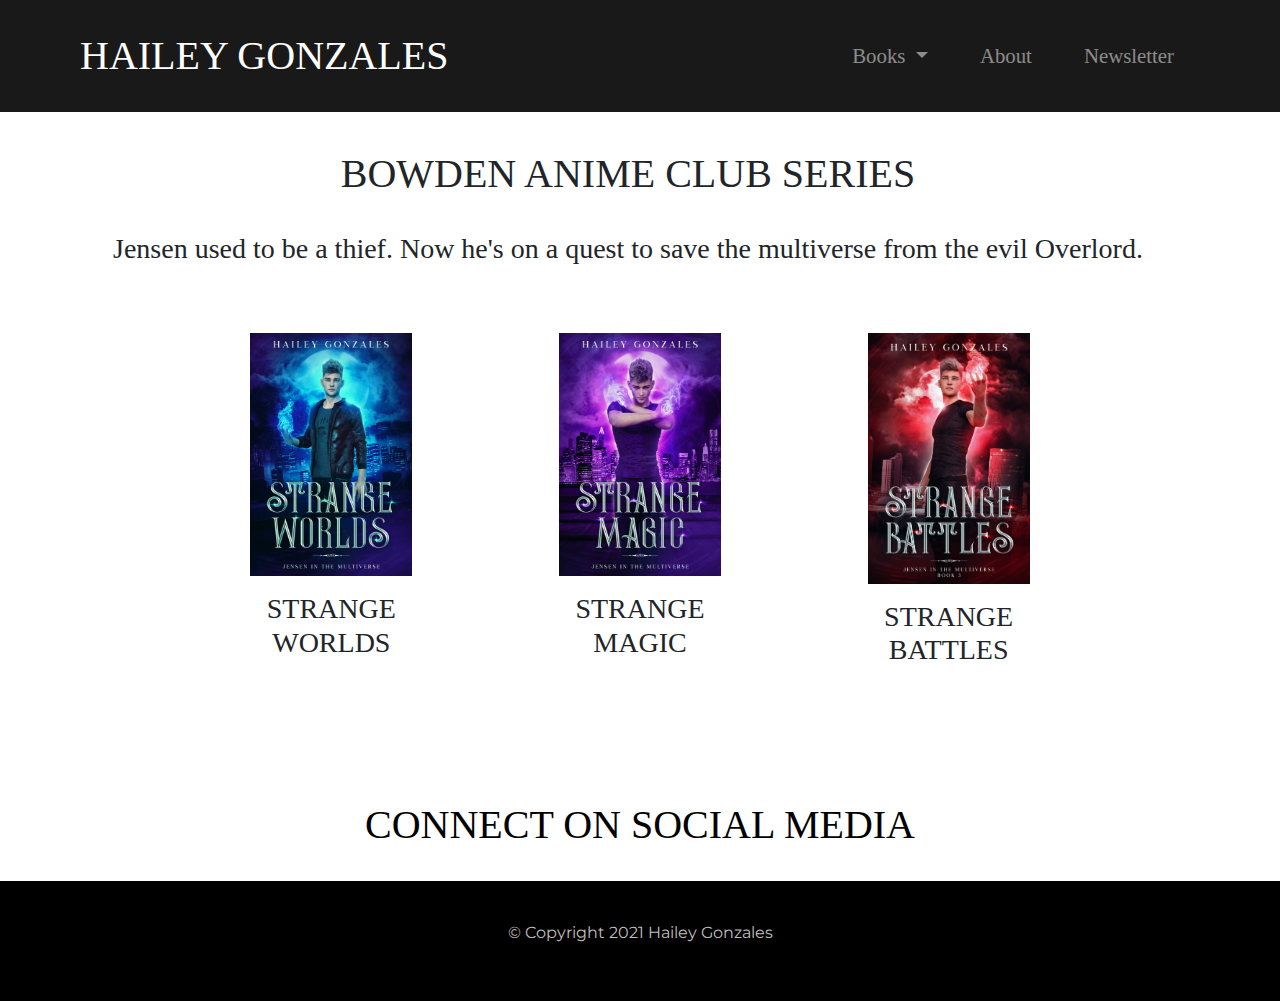
<file: bowden-anime.html>
<!DOCTYPE html>
<html>
    <head>
        <title>Hailey Gonzales</title>
        <!-- Google Fonts-->
        <link rel="preconnect" href="https://fonts.googleapis.com">
        <link rel="preconnect" href="https://fonts.gstatic.com" crossorigin>
        <link href="https://fonts.googleapis.com/css2?family=Meow+Script&family=Montserrat:wght@400;900&display=swap" rel="stylesheet">
        <link href="https://fonts.googleapis.com/css2?family=Cinzel+Decorative&display=swap" rel="stylesheet">
        <link href="https://fonts.googleapis.com/css2?family=Source+Sans+Pro&display=swap" rel="stylesheet">
        
        <link href="https://fonts.googleapis.com/css2?family=Montagu+Slab&display=swap" rel="stylesheet">


        <!-- Bootstrap  -->
        <link rel="stylesheet" href="https://cdn.jsdelivr.net/npm/bootstrap@4.3.1/dist/css/bootstrap.min.css" integrity="sha384-ggOyR0iXCbMQv3Xipma34MD+dH/1fQ784/j6cY/iJTQUOhcWr7x9JvoRxT2MZw1T" crossorigin="anonymous">
        <link rel="stylesheet" href="css/styles.css">

        <!-- Font awesome-->
        <link rel="stylesheet" href="https://pro.fontawesome.com/releases/v5.10.0/css/all.css" integrity="sha384-AYmEC3Yw5cVb3ZcuHtOA93w35dYTsvhLPVnYs9eStHfGJvOvKxVfELGroGkvsg+p" crossorigin="anonymous"/>

        <script src="https://code.jquery.com/jquery-3.3.1.slim.min.js" integrity="sha384-q8i/X+965DzO0rT7abK41JStQIAqVgRVzpbzo5smXKp4YfRvH+8abtTE1Pi6jizo" crossorigin="anonymous"></script>
        <script src="https://cdn.jsdelivr.net/npm/popper.js@1.14.7/dist/umd/popper.min.js" integrity="sha384-UO2eT0CpHqdSJQ6hJty5KVphtPhzWj9WO1clHTMGa3JDZwrnQq4sF86dIHNDz0W1" crossorigin="anonymous"></script>
        <script src="https://cdn.jsdelivr.net/npm/bootstrap@4.3.1/dist/js/bootstrap.min.js" integrity="sha384-JjSmVgyd0p3pXB1rRibZUAYoIIy6OrQ6VrjIEaFf/nJGzIxFDsf4x0xIM+B07jRM" crossorigin="anonymous"></script>
    </head>

<body>

  
  <section id="title">
    <div class="container-flow">
      <!-- Nav Bar -->
      <nav class="navbar navbar-expand-lg  navbar-dark">
        <a class="navbar-brand nav-name" href="index.html">HAILEY GONZALES</a>
        <button class="navbar-toggler" type="button" data-toggle="collapse" data-target="#navbarTogglerDemo02" aria-controls="navbarTogglerDemo02" aria-expanded="false" aria-label="Toggle navigation">
          <span class="navbar-toggler-icon"></span>
        </button>

        <div class="collapse navbar-collapse" id="navbarTogglerDemo02">

          <ul class="navbar-nav ml-auto">



          <li class="nav-item dropdown">
              <a class="nav-link dropdown-toggle" href="#" id="navbarDropdown" role="button" data-toggle="dropdown" aria-haspopup="true" aria-expanded="false">
                    Books
                  </a>
                  <div class="dropdown-menu" aria-labelledby="navbarDropdown">
                    <a class="dropdown-item" href="#bowden-anime-club">Bowden Anime Club Series</a>
                    <a class="dropdown-item" href="jensen.html">Jensen in the Multiverse Series</a>
                    <a class="dropdown-item" href="#batallion-cupids">Batallion Cupid Series</a>
                    <a class="dropdown-item" href="#spare-parts">Spare Parts Series</a>
                    <a class="dropdown-item" href="#all-books">All Books</a>
                  
                  </div>
          </li>


            <li class="nav-item">
              <a class="nav-link" href="#about">About</a>
            </li>
            <li class="nav-item">
              <a class="nav-link" href="#cta">Newsletter</a>
            </li>
          </ul>
        </div>
      </nav>
    </div>
  </section>


  <section  id="series-book">
    <!-- Title -->
  <div class="container-fluid">
    <div class="row">

        <div class= "series-heading">
          <h1 class="big-head">BOWDEN ANIME CLUB SERIES</h1>

            <h3 class="mid-heading">
              Jensen used to be a thief. Now he's on a quest to save the multiverse
               from the evil Overlord. 
            </h3>
        </div>
    </div>
  </div>
</section>


<section class= "all-books" id="all-books">
    <div class="row">
        <div class="col-lg-4 feature-box">
            <a href="strange-worlds.html">
            <img class="feature-img" src="images/strangeworlds.jpg" alt="iphone-mockup">
            </a>
            <div class="spacing"></div>
            <h3>STRANGE WORLDS</h3>
        </div>

        <div class="col-lg-4 feature-box">
            <a href="strange-magic.html">
            <img class="feature-img" src="images/strangemagic.jpg" alt="iphone-mockup">
            </a>
            <div class="spacing"></div>
            <h3>STRANGE MAGIC</h3>
        </div>

        <div class="col-lg-4 feature-box">
            <a href="strange-battles.html">
            <img class="feature-img" src="images/strangebattles.jpg" alt="iphone-mockup">
            </a>
            <div class="spacing"></div>
            <h3>STRANGE BATTLES</h3>
        </div>

      </div>
  </section>

  

    <section id="social">
      <h2 class="social-heading">CONNECT ON SOCIAL MEDIA</h2>  

  <div class="social-icons">
          <i class="fab fa-instagram fa-4x icon"></i>
          <i class="fab fa-facebook fa-4x icon"></i>
          <i class="fab fa-twitter fa-4x icon"></i>
  </div>

  </section>

  <footer id="footer">

    <p class= "footer">© Copyright 2021 Hailey Gonzales</p>

  </footer>


  </body>
</html>
</file>
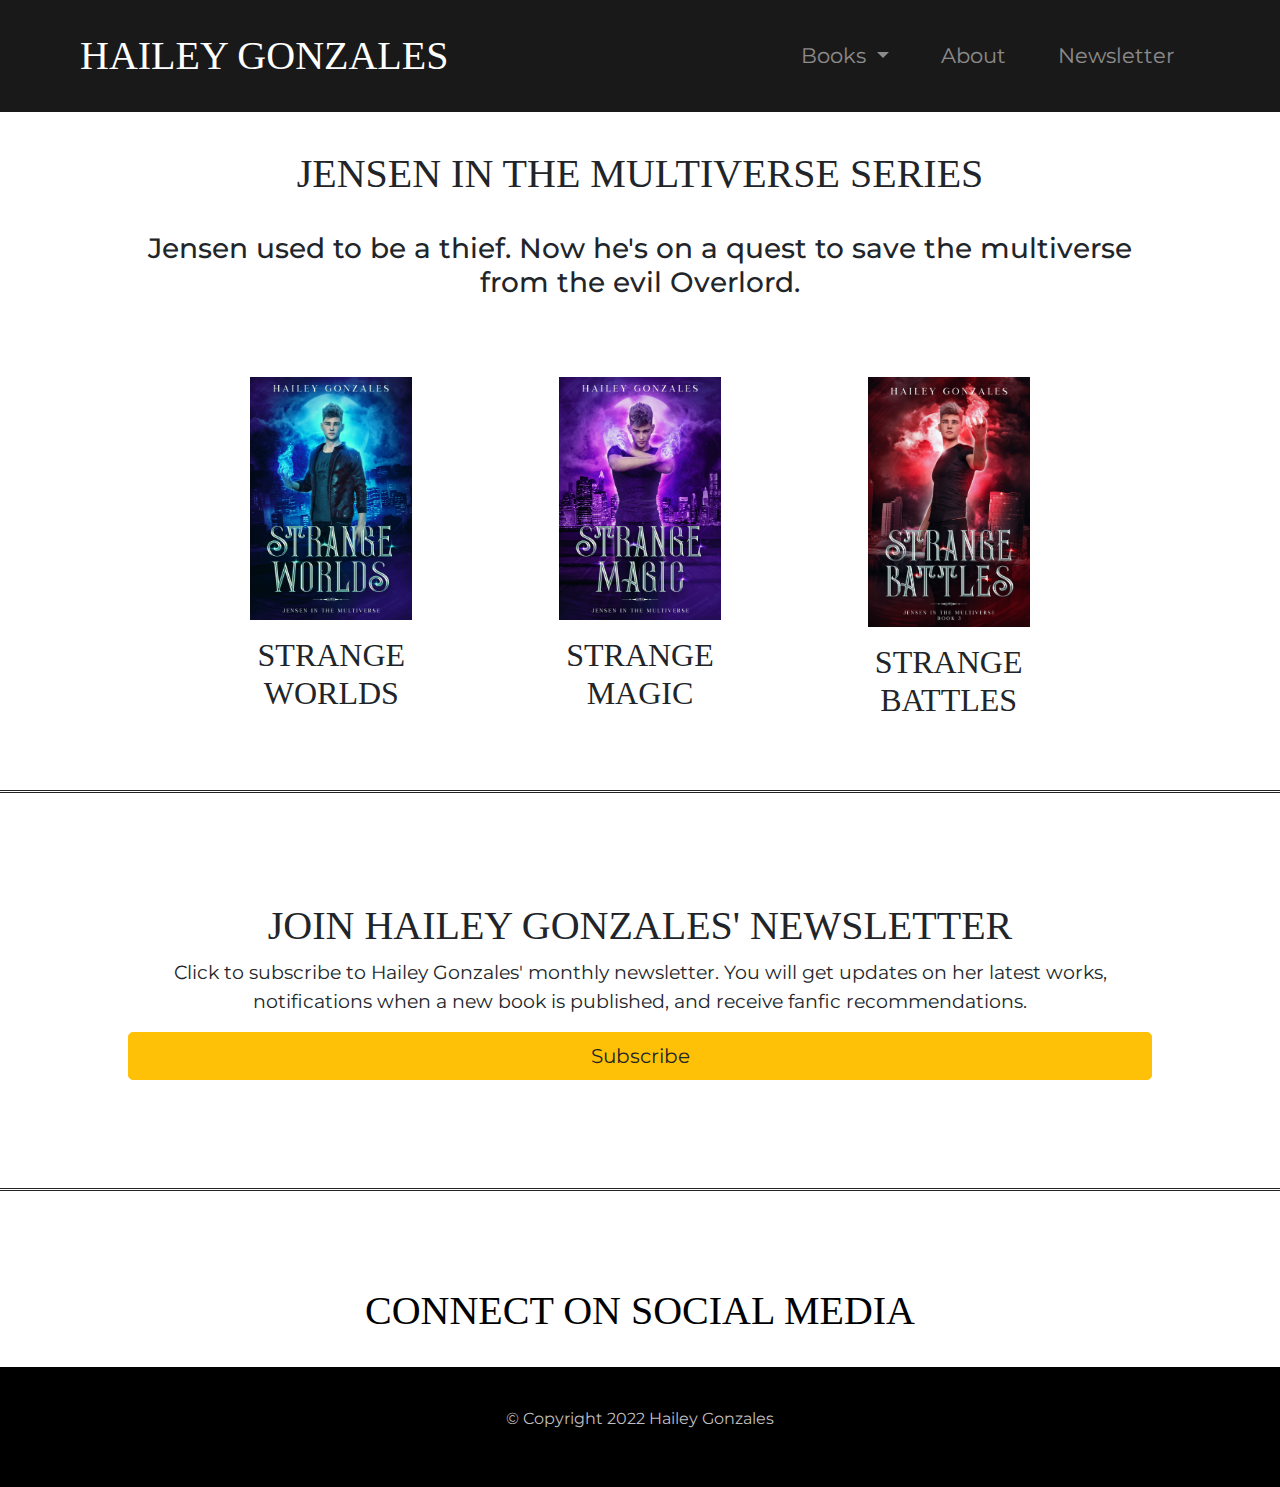
<file: jensen.html>
<!DOCTYPE html>
<html>
    <head>
        <title>Jensen in the Multiverse </title>
        <!-- Google Fonts-->
        <link rel="preconnect" href="https://fonts.googleapis.com">
        <link rel="preconnect" href="https://fonts.gstatic.com" crossorigin>
        <link href="https://fonts.googleapis.com/css2?family=Meow+Script&family=Montserrat:wght@400;900&display=swap" rel="stylesheet">
        <link href="https://fonts.googleapis.com/css2?family=Cinzel+Decorative&display=swap" rel="stylesheet">
        <link href="https://fonts.googleapis.com/css2?family=Source+Sans+Pro&display=swap" rel="stylesheet">
        
        <link href="https://fonts.googleapis.com/css2?family=Montagu+Slab&display=swap" rel="stylesheet">


        <!-- Bootstrap  -->
        <link rel="stylesheet" href="https://cdn.jsdelivr.net/npm/bootstrap@4.3.1/dist/css/bootstrap.min.css" integrity="sha384-ggOyR0iXCbMQv3Xipma34MD+dH/1fQ784/j6cY/iJTQUOhcWr7x9JvoRxT2MZw1T" crossorigin="anonymous">
        <link rel="stylesheet" href="css/series.css">

        <!-- Font awesome-->
        <link rel="stylesheet" href="https://pro.fontawesome.com/releases/v5.10.0/css/all.css" integrity="sha384-AYmEC3Yw5cVb3ZcuHtOA93w35dYTsvhLPVnYs9eStHfGJvOvKxVfELGroGkvsg+p" crossorigin="anonymous"/>

        <script src="https://code.jquery.com/jquery-3.3.1.slim.min.js" integrity="sha384-q8i/X+965DzO0rT7abK41JStQIAqVgRVzpbzo5smXKp4YfRvH+8abtTE1Pi6jizo" crossorigin="anonymous"></script>
        <script src="https://cdn.jsdelivr.net/npm/popper.js@1.14.7/dist/umd/popper.min.js" integrity="sha384-UO2eT0CpHqdSJQ6hJty5KVphtPhzWj9WO1clHTMGa3JDZwrnQq4sF86dIHNDz0W1" crossorigin="anonymous"></script>
        <script src="https://cdn.jsdelivr.net/npm/bootstrap@4.3.1/dist/js/bootstrap.min.js" integrity="sha384-JjSmVgyd0p3pXB1rRibZUAYoIIy6OrQ6VrjIEaFf/nJGzIxFDsf4x0xIM+B07jRM" crossorigin="anonymous"></script>
    </head>

<body>

  
    <section id="title">
        <div class="container-flow">
          <!-- Nav Bar -->
          <nav class="navbar navbar-expand-lg  navbar-dark">
            <a class="navbar-brand nav-name" href="index.html">HAILEY GONZALES</a>
            <button class="navbar-toggler" type="button" data-toggle="collapse" data-target="#navbarTogglerDemo02" aria-controls="navbarTogglerDemo02" aria-expanded="false" aria-label="Toggle navigation">
              <span class="navbar-toggler-icon"></span>
            </button>
    
            <div class="collapse navbar-collapse" id="navbarTogglerDemo02">
    
              <ul class="navbar-nav ml-auto">
    
    
    
              <li class="nav-item dropdown nav-dark">
                  <a class="nav-link dropdown-toggle" href="#" id="navbarDropdown" role="button" data-toggle="dropdown" aria-haspopup="true" aria-expanded="false">
                        Books
                      </a>
                      <div class="dropdown-menu" aria-labelledby="navbarDropdown">
                        <a class="dropdown-item" href="bowden-anime.html">Bowden Anime Club Series</a>
                        <a class="dropdown-item" href="jensen.html">Jensen in the Multiverse Series</a>
                        <a class="dropdown-item" href="batallion-cupids.html">Batallion Cupid Series</a>
                        <a class="dropdown-item" href="all-books.html">All Books</a>
                      
                      </div>
              </li>
    
    
                <li class="nav-item">
                  <a class="nav-link" href="about.html">About</a>
                </li>
                <li class="nav-item">
                  <a class="nav-link" href="#newsletter">Newsletter</a>
                </li>
              </ul>
            </div>
          </nav>
        </div>
      </section>

  <section  id="series-book">
    <!-- Title -->
  <div class="container-fluid">

        <div class="series-books">
          <h1 class="big-head">JENSEN IN THE MULTIVERSE SERIES</h1>

          <h3 class="middle-heading">
              Jensen used to be a thief. Now he's on a quest to save the multiverse
               from the evil Overlord. 
          </h3>

        </div>
    </div>

</section>


<section class= "all-books" id="all-books">
    <div class="row">
        <div class="col-lg-4 feature-box">
            <a href="strange-worlds.html">
            <img class="feature-img" src="images/strangeworlds.jpg" alt="iphone-mockup">
            </a>
            <div class="spacing"></div>
            <h3 class="sub-heading">STRANGE WORLDS</h3>
        </div>

        <div class="col-lg-4 feature-box">
            <a href="strange-magic.html">
            <img class="feature-img" src="images/strangemagic.jpg" alt="iphone-mockup">
            </a>
            <div class="spacing"></div>
            <h3 class="sub-heading">STRANGE MAGIC</h3>
        </div>

        <div class="col-lg-4 feature-box">
            <a href="strange-battles.html">
            <img class="feature-img" src="images/strangebattles.jpg" alt="iphone-mockup">
            </a>
            <div class="spacing"></div>
            <h3 class="sub-heading">STRANGE BATTLES</h3>
        </div>

      </div>
  </section>

  <hr>
  

  <section id="newsletter">
    <div class ="container-fluid">    
            <div class="news-headline">
                <h2 class="social-text">JOIN HAILEY GONZALES' NEWSLETTER</h2>  

                <!-- <h3 class="mid-heading-summary">Click to subscribe to Hailey Gonzales' monthly newsletter.
                    You will get updates on her latest works, notifications when a new book is published, and receive fanfic recommendations.
                </h3>
                 -->
                <p class="news-p">Click to subscribe to Hailey Gonzales' monthly newsletter.
                  You will get updates on her latest works, notifications when a new book is published, and receive fanfic recommendations.
                </p>

                <a href="http://eepurl.com/hdW4F9" target="_blank">
                <button type="button" class="btn btn-warning btn-lg btn-block"> Subscribe</button>
                
                  </a>
            </div>
    </div>
  </section>


  <hr>

  

    <section id="social">
      <h2 class="social-heading">CONNECT ON SOCIAL MEDIA</h2>  

  <div class="social-icons">
          <a href="https://www.instagram.com/haileygonzalesbooks/" target="_blank"><i class="fab fa-instagram fa-4x icon"></i></a>
          <a href="https://m.facebook.com/authorhgonzales" target="_blank"><i class="fab fa-facebook fa-4x icon"></i></a>
          <a href="https://twitter.com/authorhgonzales" target="_blank"><i class="fab fa-twitter fa-4x icon"></i></a>
  </div>

  </section>

  <footer id="footer">

    <p class= "footer">© Copyright 2022 Hailey Gonzales</p>

  </footer>


  </body>
</html>
</file>
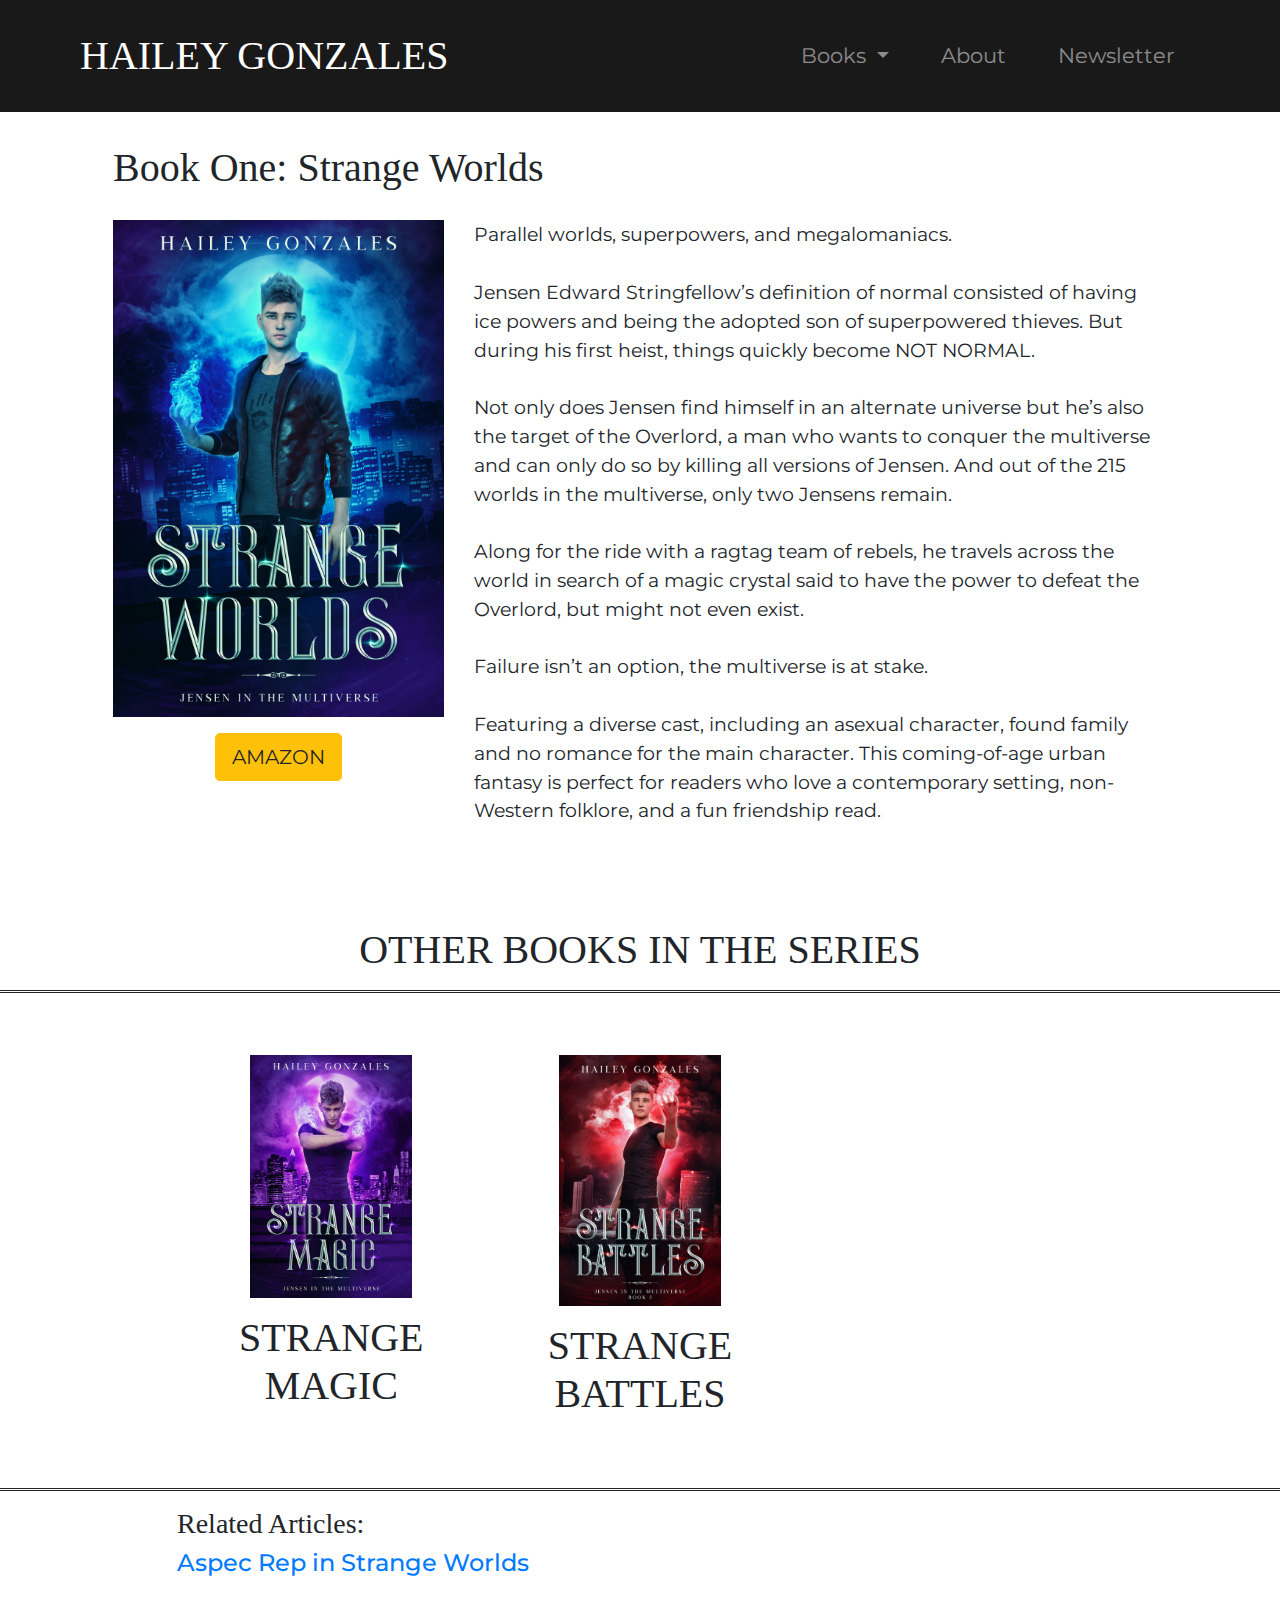
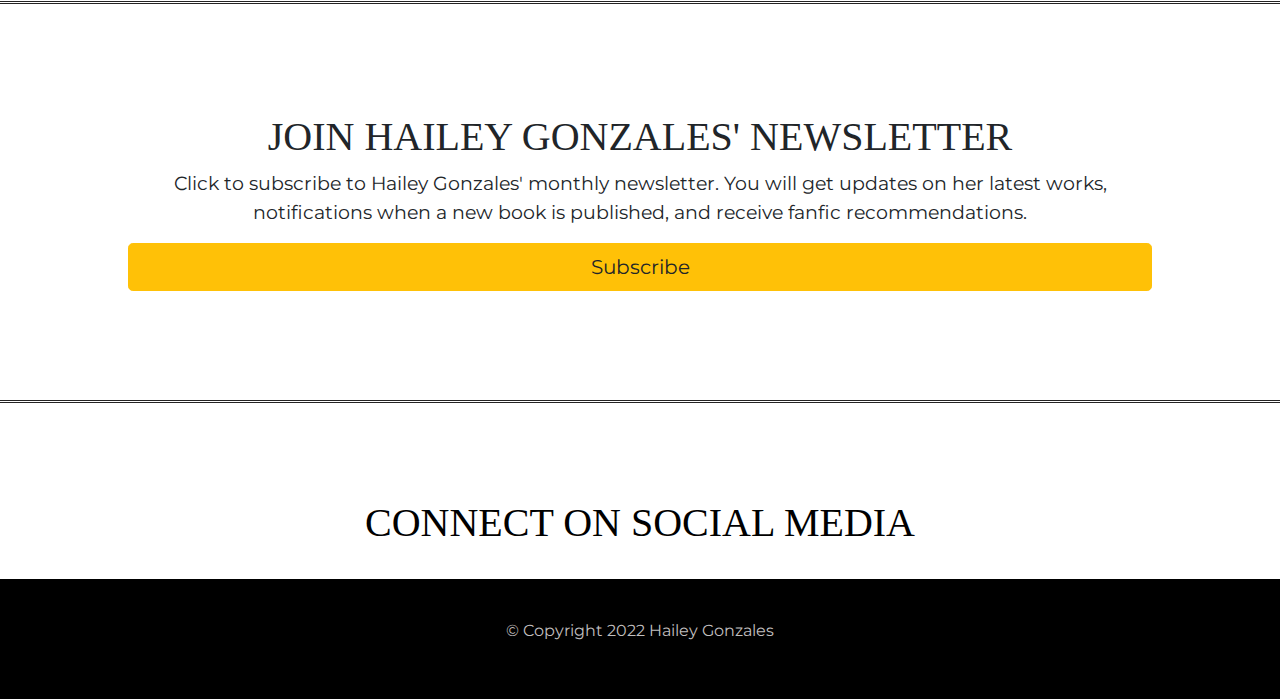
<file: strange-worlds.html>
<!DOCTYPE html>
<html>
    <head>
        <title>Strange Worlds | Jensen in the Multiverse </title>
        <!-- Google Fonts-->
        <link rel="preconnect" href="https://fonts.googleapis.com">
        <link rel="preconnect" href="https://fonts.gstatic.com" crossorigin>
        <link href="https://fonts.googleapis.com/css2?family=Meow+Script&family=Montserrat:wght@400;900&display=swap" rel="stylesheet">
        <link href="https://fonts.googleapis.com/css2?family=Cinzel+Decorative&display=swap" rel="stylesheet">
        <link href="https://fonts.googleapis.com/css2?family=Source+Sans+Pro&display=swap" rel="stylesheet">
        
        <link href="https://fonts.googleapis.com/css2?family=Montagu+Slab&display=swap" rel="stylesheet">


        <!-- Bootstrap  -->
        <link rel="stylesheet" href="https://cdn.jsdelivr.net/npm/bootstrap@4.3.1/dist/css/bootstrap.min.css" integrity="sha384-ggOyR0iXCbMQv3Xipma34MD+dH/1fQ784/j6cY/iJTQUOhcWr7x9JvoRxT2MZw1T" crossorigin="anonymous">
        <link rel="stylesheet" href="css/book.css">

        <!-- Font awesome-->
        <link rel="stylesheet" href="https://pro.fontawesome.com/releases/v5.10.0/css/all.css" integrity="sha384-AYmEC3Yw5cVb3ZcuHtOA93w35dYTsvhLPVnYs9eStHfGJvOvKxVfELGroGkvsg+p" crossorigin="anonymous"/>

        <script src="https://code.jquery.com/jquery-3.3.1.slim.min.js" integrity="sha384-q8i/X+965DzO0rT7abK41JStQIAqVgRVzpbzo5smXKp4YfRvH+8abtTE1Pi6jizo" crossorigin="anonymous"></script>
        <script src="https://cdn.jsdelivr.net/npm/popper.js@1.14.7/dist/umd/popper.min.js" integrity="sha384-UO2eT0CpHqdSJQ6hJty5KVphtPhzWj9WO1clHTMGa3JDZwrnQq4sF86dIHNDz0W1" crossorigin="anonymous"></script>
        <script src="https://cdn.jsdelivr.net/npm/bootstrap@4.3.1/dist/js/bootstrap.min.js" integrity="sha384-JjSmVgyd0p3pXB1rRibZUAYoIIy6OrQ6VrjIEaFf/nJGzIxFDsf4x0xIM+B07jRM" crossorigin="anonymous"></script>
    </head>

<body>

  
  <section id="title">
    <div class="container-flow">
      <!-- Nav Bar -->
      <nav class="navbar navbar-expand-lg  navbar-dark">
        <a class="navbar-brand nav-name" href="index.html">HAILEY GONZALES</a>
        <button class="navbar-toggler" type="button" data-toggle="collapse" data-target="#navbarTogglerDemo02" aria-controls="navbarTogglerDemo02" aria-expanded="false" aria-label="Toggle navigation">
          <span class="navbar-toggler-icon"></span>
        </button>

        <div class="collapse navbar-collapse" id="navbarTogglerDemo02">

          <ul class="navbar-nav ml-auto">



          <li class="nav-item dropdown nav-dark">
              <a class="nav-link dropdown-toggle" href="#" id="navbarDropdown" role="button" data-toggle="dropdown" aria-haspopup="true" aria-expanded="false">
                    Books
                  </a>
                  <div class="dropdown-menu" aria-labelledby="navbarDropdown">
                    <a class="dropdown-item" href="bowden-anime.html">Bowden Anime Club Series</a>
                    <a class="dropdown-item" href="jensen.html">Jensen in the Multiverse Series</a>
                    <a class="dropdown-item" href="#batallion-cupids.html">Batallion Cupid Series</a>
                    <a class="dropdown-item" href="all-books.html">All Books</a>
                  
                  </div>
          </li>


            <li class="nav-item">
              <a class="nav-link" href="about.html">About</a>
            </li>
            <li class="nav-item">
              <a class="nav-link" href="#newsletter">Newsletter</a>
            </li>
          </ul>
        </div>
      </nav>
    </div>
  </section>



  <section  id="series-book">
    <!-- Title -->
  <div class="container-fluid">
    <div class="row">

        <div class= "big-head">
          <h1>Book One: Strange Worlds</h1>
        </div>

          <div class="row">
            <div class="col-lg-4 img-center">
              <img class="feature-img-2" src="images/strangeworlds.jpg" alt="iphone-mockup">


              <div class="spacing"></div>

 
              <a href ="https://www.amazon.com/Strange-Worlds-Jensen-Multiverse-Book-ebook/dp/B09DRTCTT9/" target="_blank">
                <button type="button" class="btn btn-warning btn-lg"> 
                  AMAZON</button>
              </a>


              <div class="spacing"></div>


            </div>

        

            <div class="col-lg-8 tester">

              <p>
                Parallel worlds, superpowers, and megalomaniacs.
                <br>
                <br>
                Jensen Edward Stringfellow’s definition of normal 
                consisted of having ice powers and being the adopted son of 
                superpowered thieves. But during his first heist, things 
                quickly become NOT NORMAL.
                <br>
                <br>
                Not only does Jensen find himself in an alternate universe 
                but he’s also the target of the Overlord, a man who wants to 
                conquer the multiverse and can only do so by killing all versions
                 of Jensen. And out of the 215 worlds in the multiverse, only two 
                 Jensens remain.
                <br>
                <br>
                Along for the ride with a ragtag team of rebels, he travels across 
                the world in search of a magic crystal said to have the power to 
                defeat the Overlord, but might not even exist.
                <br>
                <br>
                Failure isn’t an option, the multiverse is at stake.
                <br>
                <br>
                Featuring a diverse cast, including an asexual character, found 
                family and no romance for the main character. This coming-of-age 
                urban fantasy is perfect for readers who love a contemporary 
                setting, non-Western folklore, and a fun friendship read.
              </p>
    
            </div>

          </div>

    </div>


    </div>
</section>



<section >
  <br>
  <br>
  <br>
  <h1 class="center-text">OTHER BOOKS IN THE SERIES</h1> 
</section>
<hr>


<section class= "all-books" id="all-books">

    <div class="row">
        <div class="col-lg-4 feature-box">
            <a href="strange-magic.html">
            <img class="feature-img" src="images/strangemagic.jpg" alt="iphone-mockup">
            </a>
            <div class="spacing"></div>
            <h2 class="sub-heading">STRANGE MAGIC</h2>
        </div>

        <div class="col-lg-4 feature-box">
            <a href="strange-battles.html">
            <img class="feature-img" src="images/strangebattles.jpg" alt="iphone-mockup">
            </a>
            <div class="spacing"></div>
            <h2 class="sub-heading">STRANGE BATTLES</h2>
        </div>

      </div>
  </section>

  <hr>


  <section id="all-books">
    <div class="row">
      <div>
        <h3>Related Articles:</h3>

        <h4>
        <a href=
          "https://haileygonzalesbooks.wordpress.com/2021/10/13/aspec-rep-in-strange-worlds-by-hailey-gonzales/" target="_blank">
        Aspec Rep in Strange Worlds
      </a>
      </h4>

      </div>

    </div>
  </section>

  <hr>

  <section id="newsletter">
    <div class ="container-fluid">    
            <div class="news-headline">
                <h2 class="social-text">JOIN HAILEY GONZALES' NEWSLETTER</h2>  

                <!-- <h3 class="mid-heading-summary">Click to subscribe to Hailey Gonzales' monthly newsletter.
                    You will get updates on her latest works, notifications when a new book is published, and receive fanfic recommendations.
                </h3>
                 -->
                <p class="news-p">Click to subscribe to Hailey Gonzales' monthly newsletter.
                  You will get updates on her latest works, notifications when a new book is published, and receive fanfic recommendations.
                </p>

                <a href="http://eepurl.com/hdW4F9" target="_blank">
                <button type="button" class="btn btn-warning btn-lg btn-block"> Subscribe</button>
                
                  </a>
            </div>
    </div>
  </section>


  <hr>

  

    <section id="social">
      <h2 class="social-heading">CONNECT ON SOCIAL MEDIA</h2>  

  <div class="social-icons">
          <a href="https://www.instagram.com/haileygonzalesbooks/" target="_blank"><i class="fab fa-instagram fa-4x icon"></i></a>
          <a href="https://m.facebook.com/authorhgonzales" target="_blank"><i class="fab fa-facebook fa-4x icon"></i></a>
          <a href="https://twitter.com/authorhgonzales" target="_blank"><i class="fab fa-twitter fa-4x icon"></i></a>
  </div>

  </section>

  <footer id="footer">

    <p class= "footer">© Copyright 2022 Hailey Gonzales</p>

  </footer>


  </body>
</html>
</file>
<file: css/styles.css>
body{
    font-family: 'Source Pro Code';
}

/*Affects Throughout Code */
/* background-color: #610094; */
.colored-section{
    background-color: #3d3d3d;
    color: white; 

}

h3{
    font-family: 'Cinzel';

}

h2{
    font-size: 2.5rem;
}

/* Nav bar */
#title{
    /* background-color:#000000;  */
    background-color: #1a1919;
    color:#ffffff;
}

.container-fluid{
    padding: 1% 10%;
}

.container-flow{
    padding: 1% 5%;
}

.navbar-brand {
    font-family: 'Cinzel';
    font-size: 2.5rem;
    /* color: #393E46; */
    color:#000000;
}


.nav-item{
    padding: 0 18px;
}

.nav-link{
    font-size: 1.2rem;
}


/* Top Book Section */
#top-book{
    padding-top: 40px;
    padding-bottom: 40px;
    /*background-image: url('../images/background-jensen.jpg'); */ 
    /* background-color:#7c7c7c; */
    background-repeat: no-repeat;
    background-size: auto; 
    /*color: white; */

}

.title-img{
    width: 75%;
}

.tb-text{
    position: relative;
    /* right: 40px; */
    /* padding-top: 20px; */
    padding-bottom:20px; 
    /* padding-left: 60px; */
    /* background-color: rgba(68, 68, 68, 0.5); */
    
} 

/* .tester{
    /* background-color: rgba(68, 68, 68, 0.5); */
    /* padding-top: 20px;
    padding-bottom:20px;  */
    /*
    padding: 20px;
    /* border: 5px solid #969696; */
    /*
} */

.text-img{
    width: 100%;
}

.big-head{
    font-family: 'Cinzel';
    line-height: 1.5;
    font-size: 2.5rem;
    padding-bottom: 20px;
    padding-top: 20px;
    text-align: center;
};

.big-heading{
    font-family: 'Cinzel';
    line-height: 1.5;
    font-size: 2.5rem;
};

.mid-headz-2{
    font-family: 'Source Sans Pro';
    padding-bottom: 15px;
    font-size: 1.5rem;
    text-align: center;
};

.mid-heading{
    font-family: 'Source Sans Pro';
    padding-bottom: 15px;
    font-size: 1.5rem;
};

.mid-heading-summary{
    /* font-family: 'Source Sans Pro';
    font-size: 1.5rem;
    text-align: left; */
    font-family: Arial, Helvetica, sans-serif;
    text-align: left;
};



/* .lbutton, .abutton, .download-button {
    font-family:'Montserrat';
} */

.abutton {
    text-align: center;
}




/* 
#book-preview {
    width: 100%;
} */

.book-preview-img {
    width: 100%;
    height: auto;
}

/* All Books Section  */
#all-books {
    padding-left:15%;
    padding-right: 15%;
}

.feature-box {
    text-align: center;
    padding: 5%;
}

.feature-img{
    width: 75%;
}

.feature-img-2{
    width: 100%;
}

.spacing{
    margin-bottom: 1rem;
}


/* News Section */
.news-headline{
    text-align: center;
    padding-top: 80px;
    padding-bottom: 80px;
    /* padding: 5%; */
    
}

.middle-heading{
    padding-bottom: 10px;
}


/* Connect on Socials  */
#social {
    text-align: center;
    color: black;

}

.social-heading{
    padding-top: 80px;
}

.icon{
    color: #545455;
    padding: 20px 20px 80px 20px;
}


#footer{
    background-color: #000000;
    padding-bottom: 40px;
    padding-top: 40px;
    color: rgb(192, 191, 191);
    text-align: center;
}

p{
    /* font-family: 'Source Sans Pro';
    font-size: 1.5rem; */
    font-family: 'Montserrat';
    font-size: 1.2rem;
}

.footer{
    font-size: 1rem;
}

.title-header{
    font-size: 3.5rem;
    text-align: center;
}

.griz-container{
    padding-left: 15%;
    padding-right: 15%;
}

.grid-container {
    display: grid;
    grid-template-columns: 1fr 1fr;
    grid-gap: 20px;
    /* padding: 7% 15%; */

    /* border: 5px solid #969696; */
}

.img-center{
    text-align: center;
}


#all-z-2{
    background-color: #000000;
    padding: 7% 15%;
}

hr {
    border-top: 3px double #252424;
}
 

.center-text{
    text-align: center;
}

.dropdown-item{
    font-size: 1.3rem;
}

.nav-link{
    font-size: 1.3rem;
}

.text{
    font-family:Arial, Helvetica, sans-serif;
    font-size: 18px;
}

.news-p{
    text-align: center;
}

/* Responsive */

 @media (max-width: 1200px){
    /* .big-heading{
        font-size: 2rem;
    }

    .mid-heading{
        font-size: 1.5rem;
    } */

    p{
        font-size: 1.2rem;
        font-family: 'Montserrat';
    } 


}


@media (max-width: 1028px){ 

    #top-book{
        text-align: center;
    } 

    p{
        text-align: left;
        font-size: 1.7rem;
        font-family: 'Montserrat';
    }

    .title-img{
        width: 50%;
    }

    .big-heading{
        font-size: 2rem;
    }

    .mid-heading{
        font-size: 1.5rem;
    }

    .tb-text{
        position: static;
        
    }

    /* .tester{
        font-size: 20rem;
    } */

    .h4font{
        font-size: 2rem;
    }

    .feature-img{
        width: 65%;
    }

    .feature-img-2{
        width: 65%;
    }

    .img-center{
        text-align: center;
    }

    .center-text{
        font-size: 3rem;
    }

    .social-text{
        font-size: 3rem;
    }

    .social-heading{
        font-size: 3rem;
    }

    
    /* .middle-heading{
        font-size:  1.5rem;
    } */
    

    .footer{
        font-size: 1.2rem;
        text-align: center;
    }

    .nav-link{
        font-size: 1.7rem;
    }

    .dropdown-item{
        font-size: 1.7rem;
    }

     .mid-heading-summary{
        font-family: 'Source Sans Pro';
        font-size: 1.7rem;
    }

    .sub-heading{
        font-size: 2rem;
    }

}
</file>
<file: css/series.css>
body {
    font-family: 'Montserrat';
}


h1{
    font-family: 'Cinzel';
}

h2{
    font-size: 2.5rem;
    font-family: 'CInzel';
}

h3{
    font-family: 'Cinzel';
}

p{

    font-family: 'Montserrat';
    font-size: 1.2rem;
}


/* Nav bar */
#title{
    /* background-color:#000000;  */
    background-color: #1a1919;
    color:#ffffff;
}

.container-fluid{
    padding: 1% 10%;
}

.container-flow{
    padding: 1% 5%;
}

.navbar-brand {
    font-family: 'Cinzel';
    font-size: 2.5rem;
    /* color: #393E46; */
    color:#000000;
}


.nav-item{
    padding: 0 18px;
}

.dropdown-item{
    font-size: 1.3rem;
}

.nav-link{
    font-size: 1.3rem;
}


.big-head{
    font-family: 'Cinzel';
    line-height: 1.5;
    font-size: 2.5rem;
    padding-bottom: 20px;
    padding-top: 20px;
    text-align: center;
}

.middle-heading{
    padding-bottom: 10px;
    text-align: center;
    font-family: 'Montserrat';
}



/* All Books Section  */
#all-books {
    padding-left:15%;
    padding-right: 15%;
}

.feature-box {
    text-align: center;
    padding: 5%;
}

.feature-img{
    width: 75%;
}


.spacing{
    margin-bottom: 1rem;
}


/* News Section */
.news-headline{
    text-align: center;
    padding-top: 80px;
    padding-bottom: 80px;
    /* padding: 5%; */
    
}


/* Connect on Socials  */
#social {
    text-align: center;
    color: black;

}

.social-heading{
    padding-top: 80px;
}


.icon{
    color: #545455;
    padding: 20px 20px 80px 20px;
}


#footer{
    background-color: #000000;
    padding-bottom: 40px;
    padding-top: 40px;
    color: rgb(192, 191, 191);
    text-align: center;
}


.footer{
    font-size: 1rem;
}


hr {
    border-top: 3px double #252424;
}
 

.center-text{
    text-align: center;
}



.news-p{
    text-align: center;
}


.sub-heading{
    font-size: 2rem;
}


/* Responsive */

@media (max-width: 1000px){ 

    p{
        text-align: left;
        font-size: 1.7rem;
        font-family: 'Montserrat';
    }

    .title-img{
        width: 50%;
    }

    .big-headi{
        font-size: 3rem;
        text-align: center;
    }


    .feature-img{
        width: 65%;
    }

    .center-text{
        font-size: 3rem;
    }

    .social-text{
        font-size: 3rem;
    }

    .social-heading{
        font-size: 3rem;
    }


    .footer{
        font-size: 1.2rem;
        text-align: center;
    }

    .nav-link{
        font-size: 1.7rem;
    }

    .dropdown-item{
        font-size: 1.7rem;
    }

}
</file>
<file: css/book.css>
body {
    font-family: 'Montserrat';
}



h1{
    font-family: 'Cinzel';
}

h3{
    font-family: 'Cinzel';
}


h2{
    font-size: 2.5rem;
    font-family: 'CInzel';
}

/* Nav bar */
#title{
    /* background-color:#000000;  */
    background-color: #1a1919;
    color:#ffffff;
}

.container-fluid{
    padding: 1% 10%;
}

.container-flow{
    padding: 1% 5%;
}

.navbar-brand {
    font-family: 'Cinzel';
    font-size: 2.5rem;
    /* color: #393E46; */
    color:#000000;
}


.nav-item{
    padding: 0 18px;
}

.nav-link{
    font-size: 1.2rem;
}

/* add img center */

.big-head{
    font-family: 'Cinzel';
    line-height: 1.5;
    font-size: 2.5rem;
    padding-bottom: 20px;
    padding-top: 20px;
    text-align: center;
};

.middle-heading{
    padding-bottom: 10px;
}




.abutton {
    text-align: center;
}


/* All Books Section  */
#all-books {
    padding-left:15%;
    padding-right: 15%;
}

.feature-box {
    text-align: center;
    padding: 5%;
}

.feature-img{
    width: 75%;
}

.feature-img-2{
    width: 100%;
}

.spacing{
    margin-bottom: 1rem;
}


/* News Section */
.news-headline{
    text-align: center;
    padding-top: 80px;
    padding-bottom: 80px;
    /* padding: 5%; */
    
}


/* Connect on Socials  */
#social {
    text-align: center;
    color: black;

}

.social-heading{
    padding-top: 80px;
}

.icon{
    color: #545455;
    padding: 20px 20px 80px 20px;
}


#footer{
    background-color: #000000;
    padding-bottom: 40px;
    padding-top: 40px;
    color: rgb(192, 191, 191);
    text-align: center;
}



p{

    font-family: 'Montserrat';
    font-size: 1.2rem;
}



.footer{
    font-size: 1rem;
}

.title-header{
    font-size: 3.5rem;
    text-align: center;
}

.griz-container{
    padding-left: 15%;
    padding-right: 15%;
}

.grid-container {
    display: grid;
    grid-template-columns: 1fr 1fr;
    grid-gap: 20px;
    /* padding: 7% 15%; */

    /* border: 5px solid #969696; */
}

.img-center{
    text-align: center;
}


#all-z-2{
    background-color: #000000;
    padding: 7% 15%;
}

hr {
    border-top: 3px double #252424;
}
 

.center-text{
    text-align: center;
}

.dropdown-item{
    font-size: 1.3rem;
}

.nav-link{
    font-size: 1.3rem;
}

.text{
    font-family:Arial, Helvetica, sans-serif;
    font-size: 18px;
}

.news-p{
    text-align: center;
}




/* Responsive */

@media (max-width: 1000px){ 

    p{
        text-align: left;
        font-size: 1.7rem;
        font-family: 'Montserrat';
    }

    .title-img{
        width: 50%;
    }

    .big-heading{
        font-size: 2rem;
    }



    .tb-text{
        position: static;
        
    }

    /* .tester{
        font-size: 20rem;
    } */

    .h4font{
        font-size: 2rem;
    }

    .feature-img{
        width: 65%;
    }

    .feature-img-2{
        width: 65%;
    }

    .img-center{
        text-align: center;
    }

    .center-text{
        font-size: 3rem;
    }

    .sub-heading{
        font-size: 2rem;
    }

    .social-text{
        font-size: 3rem;
    }

    .social-heading{
        font-size: 3rem;
    }


    .footer{
        font-size: 1.2rem;
        text-align: center;
    }

    .nav-link{
        font-size: 1.7rem;
    }

    .dropdown-item{
        font-size: 1.7rem;
    }

}
</file>
